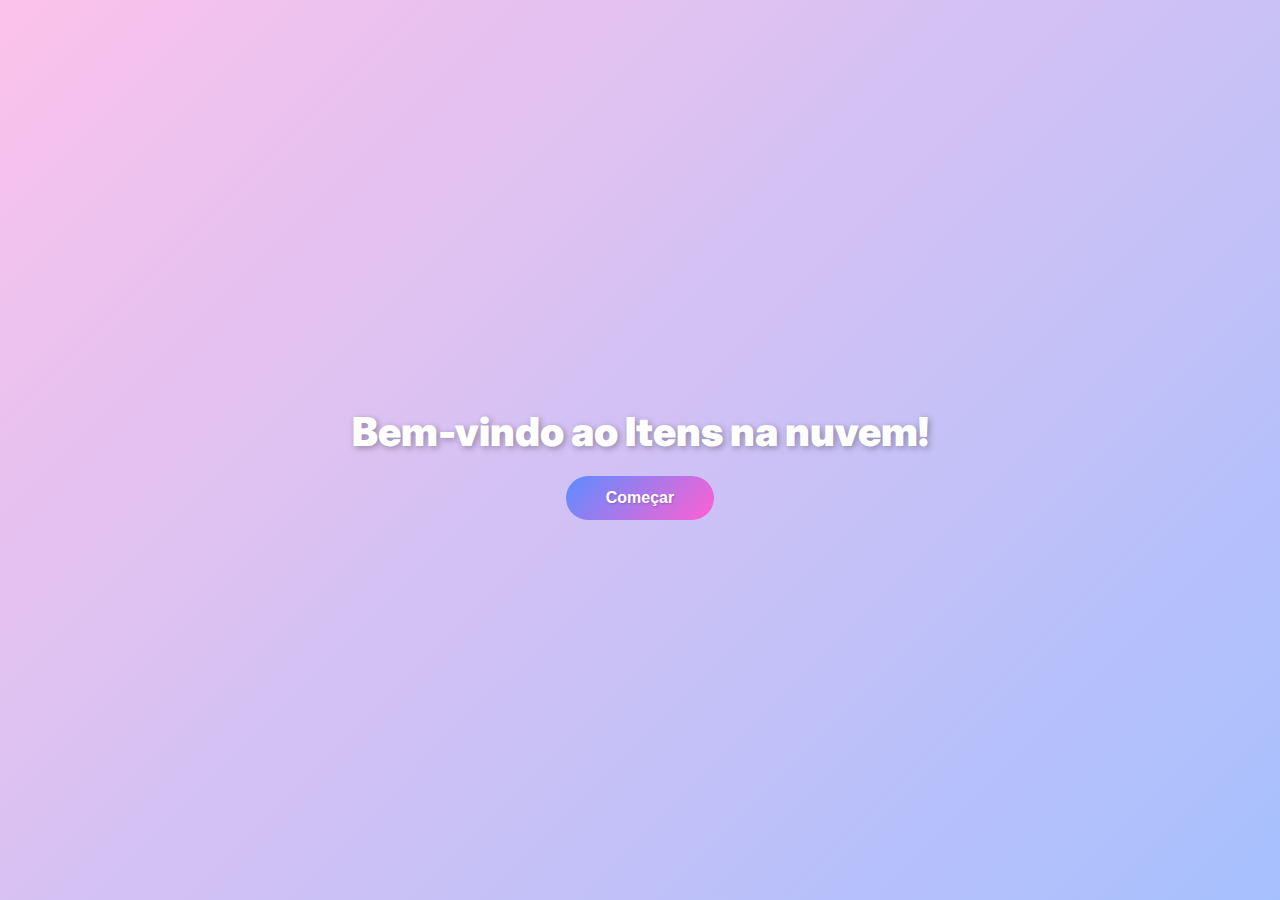
<file: arrastaresoltar.html>
<!DOCTYPE html>
<html lang="pt-BR">
<head>
<meta charset="UTF-8">
<meta name="viewport" content="width=device-width, initial-scale=1.0">
<title>Itens na nuvem</title>
<link rel="manifest" href="/manifest.json">
<style>
@import url('https://fonts.googleapis.com/css2?family=Inter:wght@400;700;900&display=swap');
body { margin:0; padding:0; width:100vw; height:100vh; background: linear-gradient(135deg,#a7d0f3,#e8c7ff); font-family:'Inter',sans-serif; display:flex; flex-direction:column; align-items:center; justify-content:center; overflow:hidden; color:#311b92; }
.back-button:hover, #restart-button:hover {
    transform: translateY(-3px);
    box-shadow: 0 6px 15px rgba(0, 0, 0, 0.3);
  }
  .back-button { left: 20px; }
  #restart-button { right: 20px; }


   .next-button, #restart-button, .back-button {
            position: fixed;
            width: 70px;
            height: 70px;
            border-radius: 50%;
            border: none;
            cursor: pointer;
            box-shadow: 0 4px 12px rgba(0, 0, 0, 0.4);
            z-index: 20;
            transition: transform 0.2s ease, box-shadow 0.2s ease;
            font-size: 2rem;
            color: white;
            font-weight: bold;
            border: 4px solid #fff;
        }
        .next-button { top: 20px; right: 20px; background: linear-gradient(135deg, #e0aaff, #aa22ff); }
        #restart-button { top: 50%; left: 10%; transform: translateX(-50%); background: linear-gradient(135deg, #e0aaff, #aa22ff); }
        .back-button { top: 20px; left: 20px; background: linear-gradient(135deg, #e0aaff, #aa22ff); }
        .next-button:active, #restart-button:active, .back-button:active {
            transform: scale(0.9) translateX(-50%);
            box-shadow: 0 2px 8px rgba(0, 0, 0, 0.4);
        }

.game-container { display:flex; flex-direction:column; align-items:center; justify-content:center; padding:2rem; background-color: rgba(255,255,255,0.5); backdrop-filter: blur(15px); border-radius:20px; box-shadow:0 10px 30px rgba(0,0,0,0.15); height:500px; }
h1 { font-size:2.5rem; font-weight:900; color:#4a148c; margin-bottom:0.5rem; }
#instruction-text { font-size:1.2rem; font-weight:700; color:#6a1b9a; margin-bottom:2rem; }
.main-game-area { display:flex; justify-content:center; align-items:flex-start; gap:3rem; margin-bottom:3rem; position:relative; }
#cloud-container { position:relative; width:500px; height:250px; display:flex; justify-content:center; align-items:center; animation: float 4s ease-in-out infinite; }
@keyframes float { 0% {transform:translateY(0);} 50% {transform:translateY(-12px);} 100% {transform:translateY(0);} }
#cloud-container img.cloud-bg { width:100%; height:100%; object-fit:contain; }
#cloud-item { position:absolute; top:50%; left:50%; width:200px; height:200px; transform:translate(-50%, -50%); pointer-events:none; transition: all 0.5s ease; opacity:0.3; }
#robot { width:600px; height:auto; transition: transform 0.3s; position:relative; z-index:2; }
.options { display:flex; gap:10rem; }
.option { width:200px; height:200px; background: linear-gradient(145deg,#bbfffe,#d0d7fd); display:flex; justify-content:center; align-items:center; border-radius:20px; cursor:grab; box-shadow:6px 6px 12px rgba(0,0,0,0.2), -6px -6px 12px rgba(255,255,255,0.5); transition: transform 0.3s, box-shadow 0.3s; transform-style: preserve-3d; }
.option img { max-width:80%; max-height:80%; }
.option.hidden { display:none; }
.option.dragging { opacity:0; }
@keyframes danceAnim { 0%{transform:rotate(0deg);} 25%{transform:rotate(15deg);} 50%{transform:rotate(-15deg);} 75%{transform:rotate(15deg);} 100%{transform:rotate(0deg);} }
#robot.dance { animation:danceAnim 1s ease; }
.option:hover { transform:translateY(-5px) scale(1.05); box-shadow:8px 8px 16px rgba(0,0,0,0.3), -8px -8px 16px rgba(255,255,255,0.6); }
#cloud-container.correct { box-shadow:0 0 30px 10px #ffeb3b; transition: box-shadow 0.3s ease-in-out; }
/* PARTICULAS */
.particle { position:absolute; width:10px; height:10px; border-radius:50%; opacity:0.8; pointer-events:none; animation:fall linear; }
@keyframes fall { 0%{transform:translateY(0);} 100%{transform:translateY(600px);} }
</style>
</head>
<body>
<a href="jogos.html" class="back-button" style="left:2rem;">⬅</a>
<button id="restart-button" class="back-button" style="left:auto; right:2rem;">⟳</button>

   <div id="start-screen" style="
    position: fixed;
    top: 0; left: 0;
    width: 100%; height: 100%;
    background: linear-gradient(135deg,#fbc2eb,#a6c0fe);
    display: flex; flex-direction: column;
    align-items: center; justify-content: center;
    z-index: 9999;
">
    <h1 style="
        color: #fff;
        font-size: 2.5rem;
        text-align: center;
        text-shadow: 2px 2px 6px rgba(0,0,0,0.3);
        margin-bottom: 20px;
    ">Bem-vindo ao Itens na nuvem!</h1>
    <button id="start-game-btn" style="
        padding:0.8rem 2.5rem;
        font-size:1rem;
        border-radius:100px;
        border:none;
        background: linear-gradient(135deg,#5c8dff,#ff60d2);
        color:white;
        cursor:pointer;
        font-weight:bold;
        text-shadow:1px 1px 2px rgba(0,0,0,0.2);
    ">Começar</button>
</div>


<div class="game-container">
    <h1>Arraste o item para a nuvem!</h1>
    <p id="instruction-text">Arraste a música para a nuvem.</p>

    <div class="main-game-area">
        <div id="cloud-container">
            <img src="nuvem2.png" alt="Nuvem" class="cloud-bg">
            <img id="cloud-item" src="" alt="Item esperado">
        </div>
    </div>

    <div class="options">
        <div class="option" id="music" draggable="true">
            <img src="musica2.png" alt="Música">
        </div>
        <div class="option" id="photo" draggable="true">
            <img src="foto2.png" alt="Foto">
        </div>
        <div class="option" id="game" draggable="true">
            <img src="videogame2.png" alt="Videogame">
        </div>
    </div>
</div>

<!-- SONS -->
<audio id="victory-sound" src="itenscarregados.mp3" preload="auto"></audio>
<audio id="correct-sound" src="itemcorreto.mp3" preload="auto"></audio>
<audio id="wrong-sound" src="itemerrado.mp3" preload="auto"></audio>
<audio id="robot-music-sound" src="robomusica.mp3" preload="auto"></audio>
<audio id="robot-photo-sound" src="robofoto.mp3" preload="auto"></audio>
<audio id="robot-game-sound" src="robojogo.mp3" preload="auto"></audio>

<script>
const cloudContainer = document.getElementById('cloud-container');
const cloudItem = document.getElementById('cloud-item');
const instructionText = document.getElementById('instruction-text');

const sequence=['music','photo','game'];
const itemImages={music:"musica2.png", photo:"foto2.png", game:"videogame2.png"};
const instructionSequence=[
    'Arraste a música para a nuvem.',
    'Agora, arraste a foto para a nuvem.',
    'Por fim, arraste o videogame para a nuvem.'
];
const robotGifs={music:"robodanca (3).gif", photo:"robofoto.gif", game:"robojogo.gif"};

let current=0;
let robot;
let currentRobotSound=null;
let particlesInterval=null;

// MOSTRAR PRIMEIRO ITEM
cloudItem.src=itemImages[sequence[current]];
cloudItem.style.opacity=0.3;

// DRAG & DROP
document.querySelectorAll('.option').forEach(item=>{
    item.addEventListener('dragstart', e=>{
        e.dataTransfer.setData('text/plain', e.currentTarget.id);
        e.currentTarget.classList.add('dragging');
        const ghost=e.currentTarget.cloneNode(true);
        ghost.style.position="absolute";
        ghost.style.top="-1000px";
        ghost.style.left="-1000px";
        ghost.style.opacity="1";
        document.body.appendChild(ghost);
        e.dataTransfer.setDragImage(ghost, ghost.offsetWidth/2, ghost.offsetHeight/2);
        setTimeout(()=>document.body.removeChild(ghost),0);
    });
    item.addEventListener('dragend', e=>{
        if(!e.currentTarget.classList.contains('hidden')){
            e.currentTarget.classList.remove('dragging');
        }
    });
});

cloudContainer.addEventListener('dragover', e=>e.preventDefault());

cloudContainer.addEventListener('drop', e=>{
    e.preventDefault();
    const id=e.dataTransfer.getData('text/plain');
    const draggedElement=document.getElementById(id);
    draggedElement.classList.remove('dragging');

    if(currentRobotSound){
        currentRobotSound.loop=false;
        currentRobotSound.pause();
        currentRobotSound.currentTime=0;
        currentRobotSound=null;
    }

    if(id===sequence[current]){
        document.getElementById("correct-sound").play();

        if(!robot){
            robot=document.createElement('img');
            robot.id='robot';
            robot.src=robotGifs[id];
            robot.style.width='600px';
            robot.style.height='auto';
            robot.style.transition='transform 0.3s';
            document.querySelector('.main-game-area').appendChild(robot);
        }else{
            robot.src=robotGifs[id];
        }
        robot.classList.add('dance');
        setTimeout(()=>robot.classList.remove('dance'),1000);

        if(id==='music') currentRobotSound=document.getElementById("robot-music-sound");
        if(id==='photo') currentRobotSound=document.getElementById("robot-photo-sound");
        if(id==='game') currentRobotSound=document.getElementById("robot-game-sound");

        currentRobotSound.currentTime=0;
        currentRobotSound.loop=true;
        currentRobotSound.play();

        cloudContainer.classList.add('correct');
        setTimeout(()=>cloudContainer.classList.remove('correct'),300);

        cloudItem.src=itemImages[id];
        cloudItem.style.opacity=1;

        draggedElement.classList.add('hidden');
        current++;

        if(current<sequence.length){
            setTimeout(()=>{
                cloudItem.src=itemImages[sequence[current]];
                cloudItem.style.opacity=0.3;
                instructionText.textContent=instructionSequence[current];
            },3000);
        }else{
            // Vitória: apenas registrar no histórico
            startGame();
        }
    }else{
        document.getElementById("wrong-sound").play();
        draggedElement.classList.remove('dragging');
    }
});

// FUNÇÃO PARTICULAS
function startParticles(){
    if(particlesInterval) clearInterval(particlesInterval);
    particlesInterval=setInterval(()=>{
        const particle=document.createElement('div');
        particle.classList.add('particle');
        particle.style.backgroundColor=`hsl(${Math.random()*360},70%,60%)`;
        particle.style.left=Math.random()*window.innerWidth+'px';
        particle.style.animationDuration=2+Math.random()*2+'s';
        document.body.appendChild(particle);
        setTimeout(()=>particle.remove(),3000);
    },100);
}

function stopParticles(){
    if(particlesInterval) clearInterval(particlesInterval);
}

// CONTROLE PARENTAL
function startTimerGame(){
    clearInterval(window.limitCheckerGame);
    window.limitCheckerGame = setInterval(()=>{
        const gameLimit = parseInt(localStorage.getItem('gameLimit')) || 0;
        const gameStart = parseInt(localStorage.getItem('gameStart')) || 0;
        if(gameLimit && gameStart){
            const elapsed = (Date.now() - gameStart) / 1000;
            if(elapsed >= gameLimit){
                clearInterval(window.limitCheckerGame);
                const lock = document.getElementById("lock-screen");
                if(lock) lock.style.display = "flex";
            }
        }
    }, 1000);
}

function unlockGame(){
    const input = document.getElementById("unlockPassword").value;
    const savedPassword = localStorage.getItem("parentPassword") || "1234";
    const feedback = document.getElementById("unlockFeedback");
    if(input === savedPassword){
        document.getElementById("lock-screen").style.display = "none";
        document.getElementById("unlockPassword").value = "";
        feedback.textContent = "";
        localStorage.setItem('gameStart', Date.now());
        startTimerGame();
    } else {
        feedback.textContent = "Senha incorreta!";
    }
}

if(localStorage.getItem('gameLimit') && localStorage.getItem('gameStart')){
    startTimerGame();
}

// FUNÇÃO PARA SALVAR HISTÓRICO
function startGame() {
    const gameName = "Arrastar e soltar";
    let historico = JSON.parse(localStorage.getItem("gameHistory")) || {};
    if (!historico[gameName]) {
        historico[gameName] = { plays: 0 };
    }
    historico[gameName].plays += 1;
    localStorage.setItem("gameHistory", JSON.stringify(historico));
}

// BOTÃO RESTART
const restartButton = document.getElementById('restart-button');

restartButton.addEventListener('click', () => {
    current = 0;
    cloudItem.src = itemImages[sequence[current]];
    cloudItem.style.opacity = 0.3;
    instructionText.textContent = instructionSequence[current];
    document.querySelectorAll('.option').forEach(opt => opt.classList.remove('hidden', 'dragging'));
    
    if(robot){
        robot.remove();
        robot = null;
    }
    
    if(currentRobotSound){
        currentRobotSound.loop = false;
        currentRobotSound.pause();
        currentRobotSound.currentTime = 0;
        currentRobotSound = null;
    }

    stopParticles();
});
constentranceSound = new Audio('oqueenuvem.mp3'); // primeiro som
constafterSound = new Audio('conecteoscabos.mp3'); // segundo som

document.getElementById("start-game-btn").addEventListener("click", function() {
    // Esconde a tela inicial
    document.getElementById("start-screen").style.display = "none";

    // Garante que o evento 'ended' do primeiro som está registrado antes de tocar
    entranceSound.addEventListener("ended", () => {
        afterSound.play().catch(e => console.warn("Erro ao tocar o segundo som:", e));
    }, { once: true }); // 'once' evita múltiplos disparos

    // Toca o primeiro som
    entranceSound.play().catch(e => console.warn("Erro ao tocar o primeiro som:", e));
});

</script>
<script src="/register-sw.js"></script>
</body>
</html>
</file>
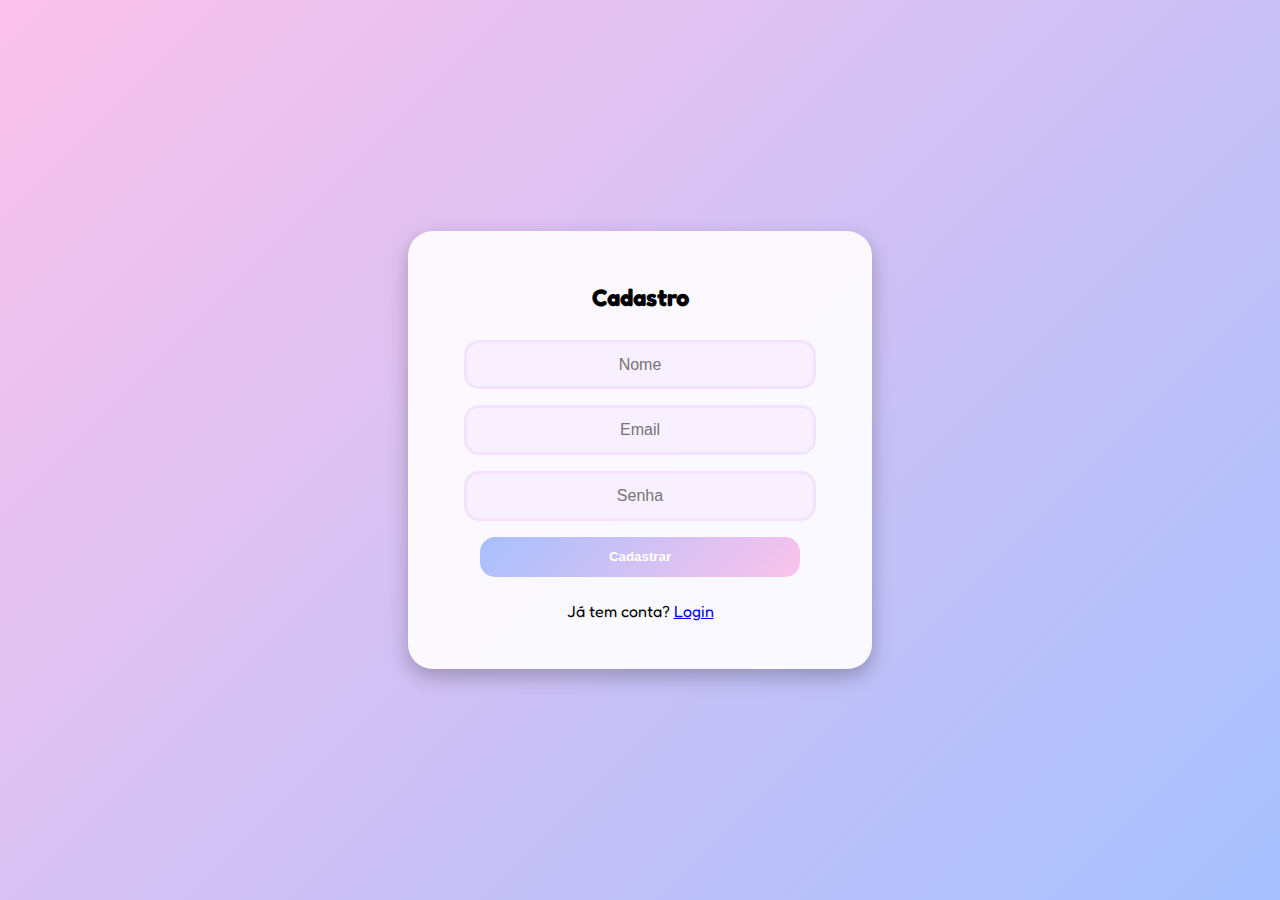
<file: cadastro.html>
<!DOCTYPE html>
<html lang="pt-BR">
<head>
<meta charset="UTF-8">
<meta name="viewport" content="width=device-width, initial-scale=1.0">
<title>Cadastro</title>
<link rel="manifest" href="/manifest.json">
<link href="https://fonts.googleapis.com/css2?family=Fredoka:wght@400;700&display=swap" rel="stylesheet">
<style>
  body { margin:0; padding:0; font-family:'Fredoka', sans-serif; background: linear-gradient(135deg, #fbc2eb, #a6c0fe);
         display:flex; justify-content:center; align-items:center; min-height:100vh; }
  .container { background: rgba(255,255,255,0.9); padding:2rem; border-radius:25px; text-align:center; width:90%; max-width:400px; box-shadow:0 8px 20px rgba(0,0,0,0.25);}
  input, button { width: 80%; padding:0.8rem; margin:0.5rem 0; border-radius:15px; border:none; }
  input { border:3px solid #f2e2ff; background-color:#f8f0ff; text-align:center; font-size:1rem; }
  button { background: linear-gradient(135deg, #a6c0fe, #fbc2eb); color:white; font-weight:bold; cursor:pointer; }
  button:hover { transform: scale(1.05); }
  #feedback { color:#ff5252; margin-top:10px; font-weight:bold; }
</style>
</head>
<body>

<div class="container">
  <h2>Cadastro</h2>
  <input type="text" id="nome" placeholder="Nome"><br>
  <input type="email" id="email" placeholder="Email"><br>
  <input type="password" id="senha" placeholder="Senha"><br>
  <button onclick="cadastrar()">Cadastrar</button>
  <p>Já tem conta? <a href="login.html">Login</a></p>
  <p id="feedback"></p>
</div>

<script>
  function cadastrar() {
    const nome = document.getElementById('nome').value.trim();
    const email = document.getElementById('email').value.trim();
    const senha = document.getElementById('senha').value.trim();
    const feedback = document.getElementById('feedback');

    if(!nome || !email || !senha) {
      feedback.textContent = "Preencha todos os campos!";
      return;
    }

    let usuarios = JSON.parse(localStorage.getItem("usuarios")) || [];

    // Verifica se já existe usuário com o mesmo email
    if(usuarios.some(u => u.email === email)) {
      feedback.textContent = "Email já cadastrado!";
      return;
    }

    usuarios.push({ nome, email, senha, progresso: 0 });
    localStorage.setItem("usuarios", JSON.stringify(usuarios));

    feedback.style.color = "green";
    feedback.textContent = "Cadastro realizado com sucesso!";
    setTimeout(() => { window.location.href = "login.html"; }, 2000);
  }
</script>
<script src="/register-sw.js"></script>
</body>
</html>
</file>
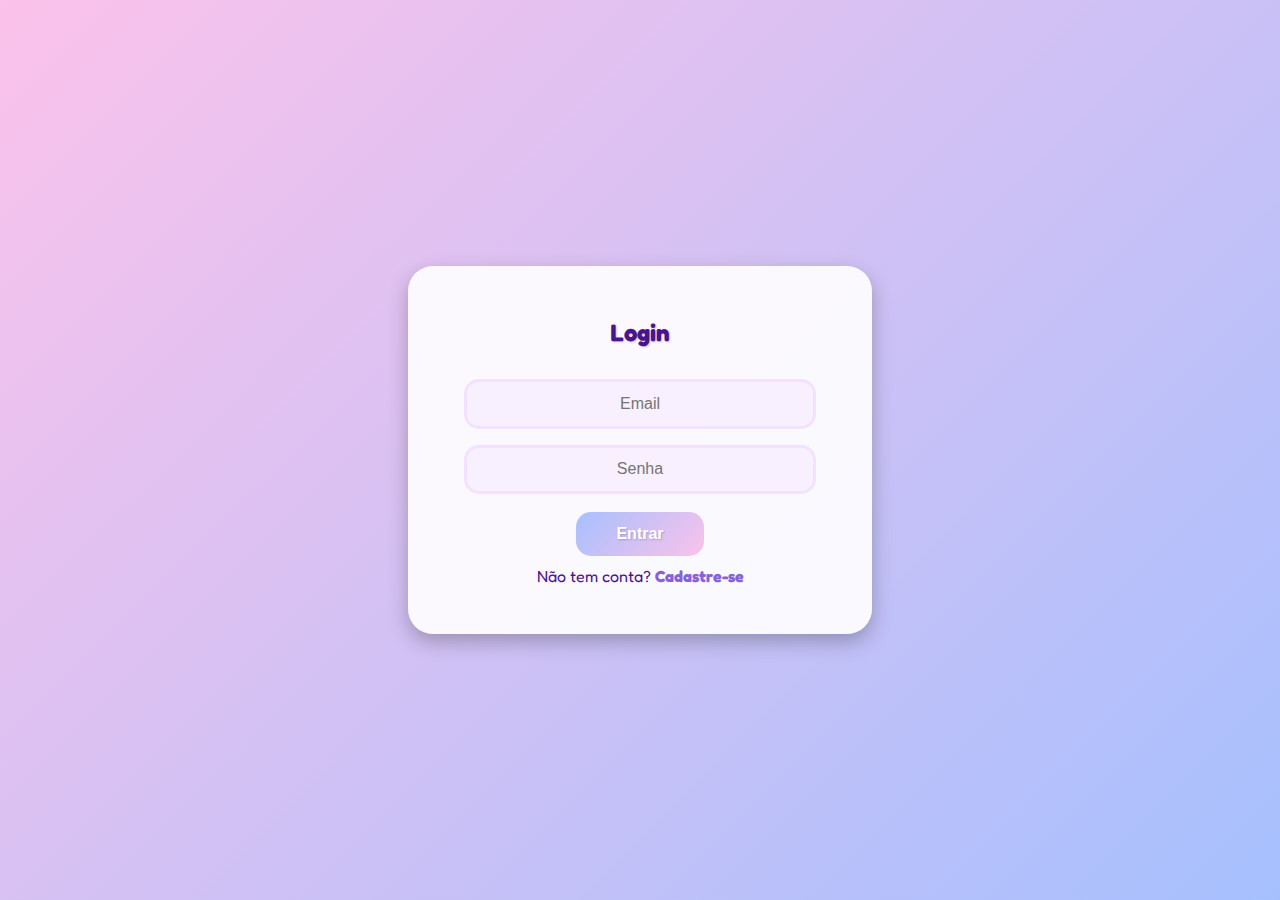
<file: home.html>
<!DOCTYPE html>
<html lang="pt-BR">
<head>
<meta charset="UTF-8">
<meta name="viewport" content="width=device-width, initial-scale=1.0">
<title>Login</title>
<link rel="manifest" href="/manifest.json">
<link href="https://fonts.googleapis.com/css2?family=Fredoka:wght@400;700&display=swap" rel="stylesheet">
<style>
  body {
    margin: 0;
    padding: 0;
    font-family: 'Fredoka', sans-serif;
    background: linear-gradient(135deg, #fbc2eb, #a6c0fe);
    display: flex;
    justify-content: center;
    align-items: center;
    min-height: 100vh;
  }

  .container {
    background: rgba(255,255,255,0.9);
    padding: 2rem;
    border-radius: 25px;
    box-shadow: 0 8px 20px rgba(0,0,0,0.25);
    text-align: center;
    width: 90%;
    max-width: 400px;
    animation: bounceIn 0.8s ease;
  }

  h2 {
    color: #4a148c;
    text-shadow: 1px 1px 2px rgba(0,0,0,0.2);
    margin-bottom: 1.5rem;
  }

  input {
    width: 80%;
    padding: 0.8rem;
    margin: 0.5rem 0;
    border-radius: 15px;
    border: 3px solid #f2e2ff;
    outline: none;
    text-align: center;
    background-color: #f8f0ff;
    color: #4a148c;
    font-size: 1rem;
    transition: 0.3s;
  }

  input:focus {
    border-color: #d1b8ff;
    box-shadow: 0 0 8px rgba(209,184,255,0.8);
  }

  button {
    padding: 0.8rem 2.5rem;
    margin-top: 10px;
    border-radius: 15px;
    border: none;
    background: linear-gradient(135deg, #a6c0fe, #fbc2eb);
    color: white;
    cursor: pointer;
    font-weight: bold;
    font-size: 1rem;
    transition: transform 0.2s, box-shadow 0.2s;
    text-shadow: 1px 1px 2px rgba(0,0,0,0.2);
  }

  button:hover {
    transform: scale(1.05);
    box-shadow: 0 6px 15px rgba(0,0,0,0.3);
  }

  button:active {
    transform: scale(0.95);
  }

  p {
    margin-top: 10px;
    color: #4a148c;
  }

  a {
    color: #8862d8;
    text-decoration: none;
    font-weight: bold;
  }

  #feedback {
    color: #ff5252;
    margin-top: 10px;
    font-weight: bold;
  }

  @keyframes bounceIn {
    0% { transform: scale(0.5); opacity: 0; }
    50% { transform: scale(1.1); opacity: 1; }
    100% { transform: scale(1); }
  }
</style>
</head>
<body>

<div class="container">
  <h2>Login</h2>
  <input type="email" id="email" placeholder="Email"><br>
  <input type="password" id="senha" placeholder="Senha"><br>
  <button onclick="login()">Entrar</button>
  <p>Não tem conta? <a href="cadastro.html">Cadastre-se</a></p>
  <p id="feedback"></p>
</div>

<script>
function login() {
  const email = document.getElementById('email').value.trim();
  const senha = document.getElementById('senha').value.trim();
  const feedback = document.getElementById('feedback');

  const users = JSON.parse(localStorage.getItem('users')) || [];
  const user = users.find(u => u.email === email && u.senha === senha);

  if(user) {
    localStorage.setItem('currentUser', JSON.stringify(user));
    window.location.href = 'telainicial.html';
  } else {
    feedback.textContent = "Email ou senha incorretos!";
  }
}
</script>
<script src="/register-sw.js"></script>
</body>
</html>
</file>
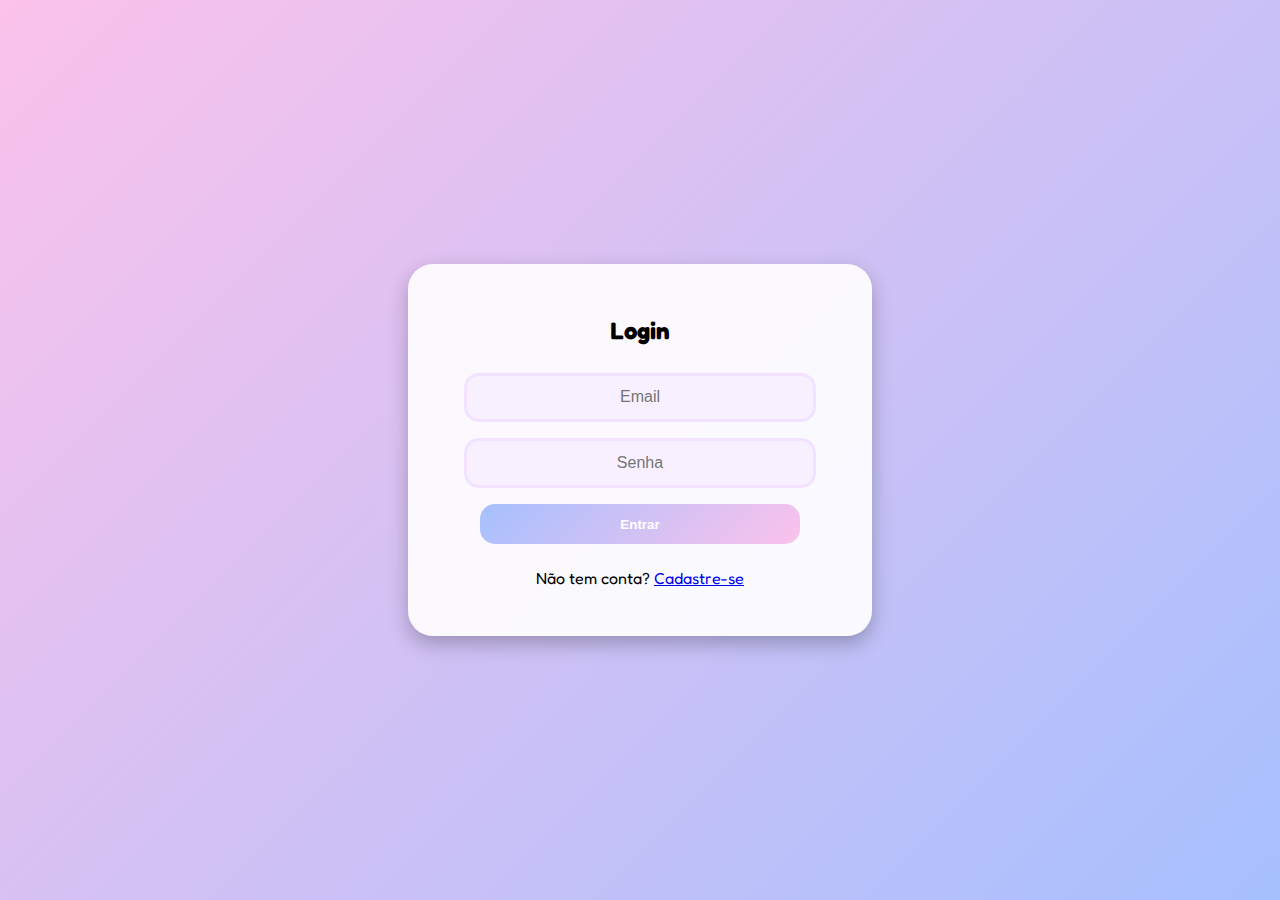
<file: login.html>
<!DOCTYPE html>
<html lang="pt-BR">
<head>
<meta charset="UTF-8">
<meta name="viewport" content="width=device-width, initial-scale=1.0">
<title>Login</title>
<link rel="manifest" href="/manifest.json">
<link href="https://fonts.googleapis.com/css2?family=Fredoka:wght@400;700&display=swap" rel="stylesheet">
<style>
  body { margin:0; padding:0; font-family:'Fredoka', sans-serif;
         background: linear-gradient(135deg, #fbc2eb, #a6c0fe);
         display:flex; justify-content:center; align-items:center; min-height:100vh; }
  .container { background: rgba(255,255,255,0.9); padding:2rem; border-radius:25px; text-align:center;
               width:90%; max-width:400px; box-shadow:0 8px 20px rgba(0,0,0,0.25);}
  input, button { width: 80%; padding:0.8rem; margin:0.5rem 0; border-radius:15px; border:none; }
  input { border:3px solid #f2e2ff; background-color:#f8f0ff; text-align:center; font-size:1rem; }
  button { background: linear-gradient(135deg, #a6c0fe, #fbc2eb); color:white; font-weight:bold; cursor:pointer; }
  button:hover { transform: scale(1.05); }
  #feedback { color:#ff5252; margin-top:10px; font-weight:bold; }
</style>
</head>
<body>

<div class="container">
  <h2>Login</h2>
  <input type="email" id="email" placeholder="Email"><br>
  <input type="password" id="senha" placeholder="Senha"><br>
  <button onclick="login()">Entrar</button>
  <p>Não tem conta? <a href="cadastro.html">Cadastre-se</a></p>
  <p id="feedback"></p>
</div>

<script>
  function login() {
    const email = document.getElementById('email').value.trim();
    const senha = document.getElementById('senha').value.trim();
    const feedback = document.getElementById('feedback');

    if(!email || !senha) {
      feedback.textContent = "Preencha todos os campos!";
      return;
    }

    let usuarios = JSON.parse(localStorage.getItem("usuarios")) || [];
    let user = usuarios.find(u => u.email === email && u.senha === senha);

    if(user) {
      localStorage.setItem("currentUser", JSON.stringify(user));
      window.location.href = "telainicial.html";
    } else {
      feedback.textContent = "Email ou senha incorretos!";
    }
  }
</script>
<script src="/register-sw.js"></script>
</body>
</html>
</file>
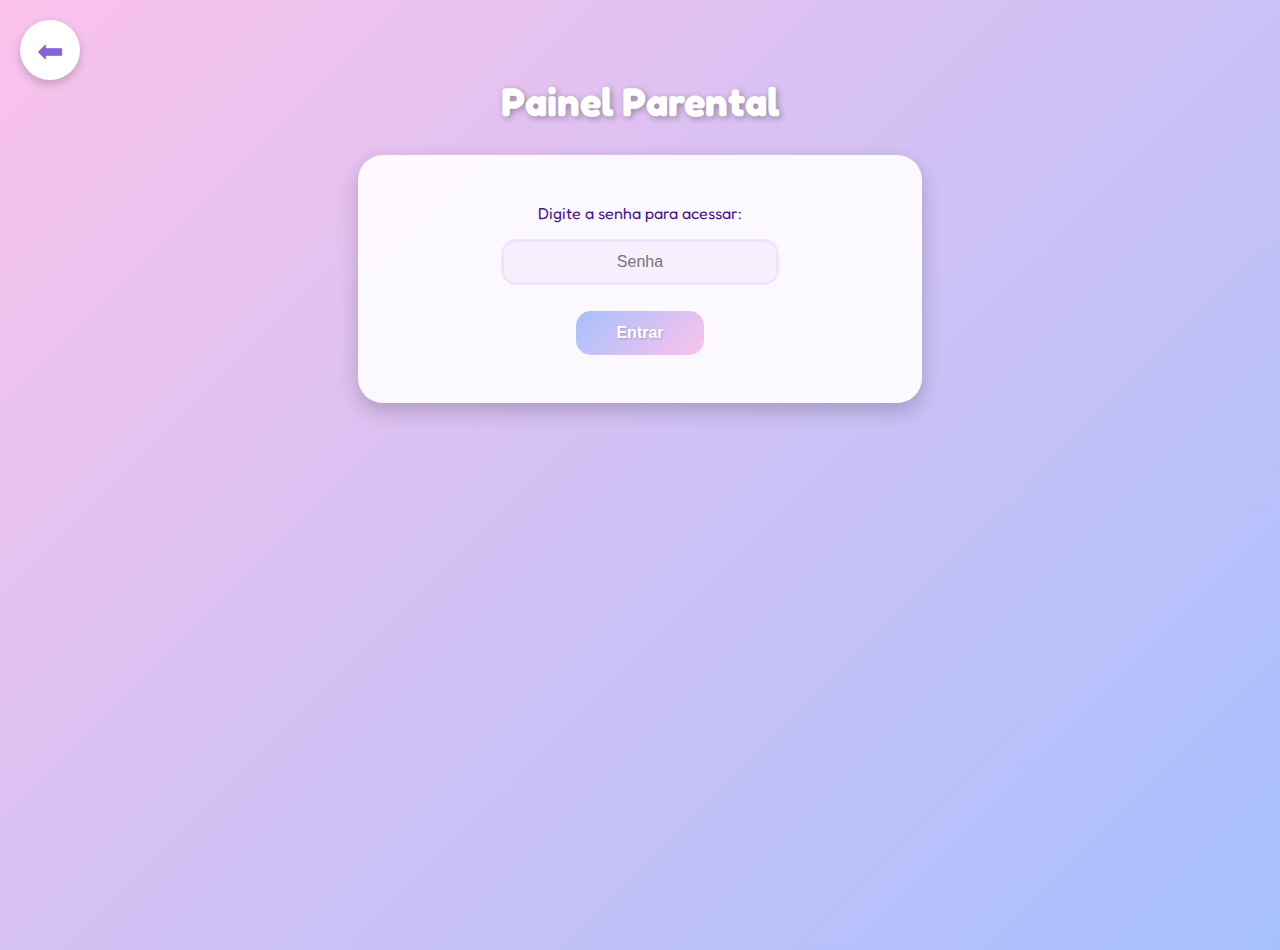
<file: painelparental.html>
<!DOCTYPE html>
<html lang="pt-BR">
<head>
<meta charset="UTF-8">
<meta name="viewport" content="width=device-width, initial-scale=1.0">
<title>Painel Parental</title>
<link rel="manifest" href="/manifest.json">
<link href="https://fonts.googleapis.com/css2?family=Fredoka:wght@400;700&display=swap" rel="stylesheet">
<style>
  body {
    margin: 0;
    padding: 0;
    font-family: 'Fredoka', sans-serif;
    background: linear-gradient(135deg, #fbc2eb, #a6c0fe);
    display: flex;
    flex-direction: column;
    align-items: center;
    justify-content: flex-start;
    min-height: 100vh;
    padding-top: 50px;
    color: #4a148c;
    overflow-x: hidden;
  }
  h1 { text-align:center; color:#fff; font-size:2.5rem; margin-bottom:30px; text-shadow:2px 2px 6px rgba(0,0,0,0.3);}
  h2 { color:#8862d8; margin-bottom:1rem; text-shadow:1px 1px 2px rgba(0,0,0,0.1);}
  .login-container, .panel-container {
    background: rgba(255,255,255,0.9);
    padding: 2rem;
    border-radius: 25px;
    box-shadow:0 8px 20px rgba(0,0,0,0.2);
    text-align:center;
    width:90%;
    max-width:500px;
    margin-bottom:20px;
    animation:bounceIn 0.8s ease;
  }
  input[type="password"], input[type="number"] {
    padding:0.7rem; font-size:1rem; margin-bottom:1rem;
    width:80%; max-width:250px;
    border:3px solid #f2e2ff; border-radius:15px;
    outline:none; transition:0.3s; background-color:#f8f0ff;
    text-align:center; color:#4a148c;
  }
  input:focus { border-color:#d1b8ff; box-shadow:0 0 8px rgba(209,184,255,0.8);}
  button {
    padding:0.8rem 2.5rem; font-size:1rem; border-radius:15px; border:none;
    background:linear-gradient(135deg,#a6c0fe,#fbc2eb); color:white; cursor:pointer;
    margin-top:10px; font-weight:bold; transition:transform 0.2s, box-shadow 0.2s;
    text-shadow:1px 1px 2px rgba(0,0,0,0.2);
  }
  button:hover { transform:scale(1.05); box-shadow:0 6px 15px rgba(0,0,0,0.3);}
  button:active { transform:scale(0.95);}
  .game-history {
    background:#f0f8ff; padding:1rem; margin:8px 0;
    border-radius:15px; box-shadow:0 3px 10px rgba(0,0,0,0.1);
    text-align:left; border-left:6px solid #a6c0fe;
  }
  #feedback { color:#ff5252; font-weight:bold; margin-top:10px; animation:fadeIn 0.5s;}
  .back-button { position:absolute; top:20px; left:20px; width:60px; height:60px; border-radius:50%;
    background:#fff; display:flex; align-items:center; justify-content:center; box-shadow:0 4px 10px rgba(0,0,0,0.2);
    text-decoration:none; transition:transform 0.2s;
  }
  .back-button:hover { transform:scale(1.1);}
  .back-button-icon { font-size:2rem; color:#8862d8;}
  .message-box {
    position: fixed; top:50%; left:50%; transform:translate(-50%,-50%);
    background: rgba(255,255,255,0.95); padding:2rem; border-radius:20px;
    box-shadow:0 8px 20px rgba(0,0,0,0.25); text-align:center; z-index:1000;
    display:none; animation:fadeIn 0.3s ease;
  }
  .message-box p { margin:0 0 1rem 0; color:#333; }
  .message-box button { padding:0.5rem 1.5rem;}
  .lock-screen {
    position: fixed; top:0; left:0; width:100%; height:100%;
    background: rgba(0,0,0,0.6); display:flex; justify-content:center; align-items:center;
    z-index:2000; display:none;
  }
  .lock-box {
    background:#fff; padding:2rem; border-radius:25px; text-align:center;
    box-shadow:0 8px 20px rgba(0,0,0,0.3); max-width:400px; width:90%;
  }
  .lock-box h2 { color:#8862d8; margin-bottom:1rem; }
</style>
</head>
<body>

<a href="telainicial.html" class="back-button">
  <span class="back-button-icon">⬅</span>
</a>

<h1>Painel Parental</h1>

<div class="login-container" id="login-container">
  <p>Digite a senha para acessar:</p>
  <input type="password" id="password" placeholder="Senha">
  <br>
  <button onclick="checkPassword()">Entrar</button>
  <p id="feedback"></p>
</div>

<div class="panel-container" id="panel" style="display:none;">
  <h2>Controle Parental</h2>
  <p>Defina o tempo máximo de jogo (minutos):</p>
  <input type="number" id="timeLimit" placeholder="Ex: 30">
  <button onclick="setTimeLimit()">Definir Limite</button>

  <h2>Histórico de Jogos Jogados:</h2>
  <div id="gameHistory"></div>
  <button onclick="resetHistory()">Reiniciar Histórico</button>

  <h2>Alterar Senha</h2>
  <input type="password" id="newPassword" placeholder="Nova senha">
  <button onclick="changePassword()">Salvar Nova Senha</button>
</div>

<div class="message-box" id="message-box">
  <p id="message-text"></p>
  <button onclick="hideMessage()">OK</button>
</div>

<div class="lock-screen" id="lock-screen">
  <div class="lock-box">
    <h2>Tempo esgotado!</h2>
    <p>Digite a senha para continuar jogando:</p>
    <input type="password" id="unlockPassword" placeholder="Senha">
    <br>
    <button onclick="unlockGame()">Desbloquear</button>
    <p id="unlockFeedback" style="color:red;font-weight:bold;"></p>
  </div>
</div>

<script>
function showMessage(message) {
  document.getElementById("message-text").textContent = message;
  document.getElementById("message-box").style.display = "block";
}
function hideMessage() { document.getElementById("message-box").style.display = "none"; }

if (!localStorage.getItem("parentPassword")) {
  localStorage.setItem("parentPassword","1234");
}

function checkPassword() {
  const input = document.getElementById('password').value;
  const savedPassword = localStorage.getItem("parentPassword");
  const feedback = document.getElementById('feedback');
  if(input === savedPassword){
    document.getElementById('login-container').style.display='none';
    document.getElementById('panel').style.display='block';
    loadGameHistory();
  } else { feedback.textContent="Senha incorreta!"; }
}

function setTimeLimit() {
  const minutes = parseInt(document.getElementById('timeLimit').value);
  if(!isNaN(minutes)&&minutes>0){
    localStorage.setItem('gameLimit',minutes*60);
    localStorage.setItem('gameStart',Date.now());
    showMessage(`Tempo de jogo definido para ${minutes} minutos.`);
    startTimer();
  } else { showMessage("Digite um valor válido em minutos."); }
}

function startTimer(){
  clearInterval(window.limitChecker);
  window.limitChecker=setInterval(()=>{
    const gameLimit=parseInt(localStorage.getItem('gameLimit'))||0;
    const gameStart=parseInt(localStorage.getItem('gameStart'))||0;
    if(gameLimit && gameStart){
      const elapsed=(Date.now()-gameStart)/1000;
      if(elapsed>=gameLimit){
        clearInterval(window.limitChecker);
        document.getElementById("lock-screen").style.display="flex";
      }
    }
  },1000);
}

function unlockGame(){
  const input=document.getElementById("unlockPassword").value;
  const savedPassword=localStorage.getItem("parentPassword");
  if(input===savedPassword){
    document.getElementById("lock-screen").style.display="none";
    localStorage.setItem('gameStart',Date.now());
    startTimer();
  } else {
    document.getElementById("unlockFeedback").textContent="Senha incorreta!";
  }
}

function loadGameHistory(){
  const historyDiv=document.getElementById("gameHistory");
  historyDiv.innerHTML="";
  const historico=JSON.parse(localStorage.getItem("gameHistory"))||{};
  if(Object.keys(historico).length===0){
    historyDiv.innerHTML="<p>Nenhum jogo jogado ainda.</p>";
  } else {
    for(let jogo in historico){
      const div=document.createElement("div");
      div.className="game-history";
      // Mostra apenas o número de vezes jogadas
      div.textContent=`${jogo}: ${historico[jogo].plays} vez(es)`;
      historyDiv.appendChild(div);
    }
  }
}

function resetHistory(){
  localStorage.removeItem("gameHistory");
  loadGameHistory();
  showMessage("Histórico reiniciado.");
}

function changePassword(){
  const newPass=document.getElementById("newPassword").value;
  if(newPass.length<3){ showMessage("A senha precisa ter pelo menos 3 caracteres."); return; }
  localStorage.setItem("parentPassword",newPass);
  showMessage("Senha alterada com sucesso!");
}

// Inicia timer se já existir limite
if(localStorage.getItem('gameLimit') && localStorage.getItem('gameStart')){
  startTimer();
}
</script>
<script src="/register-sw.js"></script>
</body>
</html>
</file>
